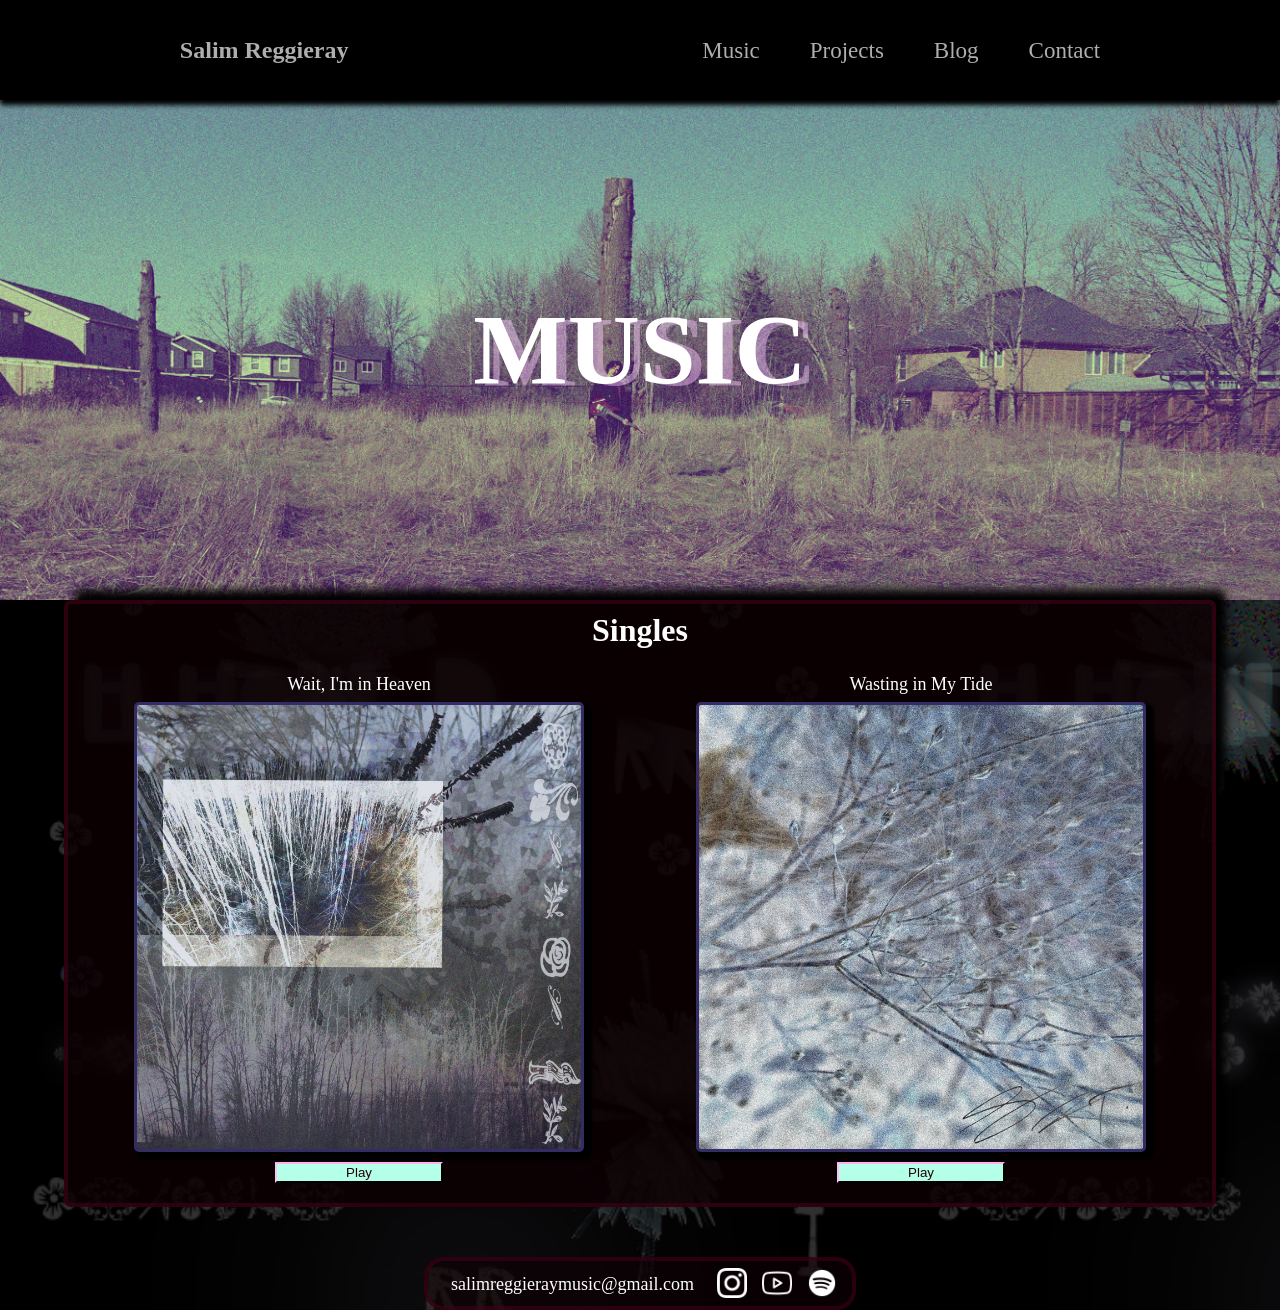
<file: pages/music.html>
<!DOCTYPE html>
<html lang="en">
<head>
  <meta charset="UTF-8">
  <meta name="viewport" content="width=device-width, initial-scale=1.0">
  <link rel="stylesheet" href="../reset.css">
  <link rel="stylesheet" href="../style.css">
  <script src="./script.js" defer></script>
  <title>Salim Reggieray</title>
</head>
<body>
  <nav>
    <a href="index.html"><h1>Salim Reggieray</h1></a>

    <ul>
      <li><a href="./music.html">Music</a></li>
      <li><a href="./projects.html">Projects</a></li>
      <li><a href="./index.html">Blog</a></li>
      <li><a href="./contact.html">Contact</a></li>
    </ul>

  </nav>

  <div class="container" id="music">
    <h1 id="test">MUSIC</h1>
  </div>

  <div class="about">
    <h1>Singles</h1>
    <audio id="blank" src="../assets/heavenSong.wav"></audio>
    <div class="releases">
      <div id="songOne">
        <p>Wait, I'm in Heaven</p>
        <img src="../assets/heaven.jpg" height="auto" width="80%">
        <button id="s1Btn">Play</button>
      </div>
      <div id="songTwo">
        <p>Wasting in My Tide</p>
        <img src="../assets/tide.jpg" height="auto" width="80%">
        <button id="s2Btn">Play</button>
      </div>
      
    </div>

  </div>

  <footer>
    <div class="feet">
      <p>salimreggieraymusic@gmail.com</p>
      <a href="https://www.instagram.com/salim_reggieray/" target="_blank"><img src="../assets/instagram.png" width="30px" height="30px"></a>
      <a href="https://www.youtube.com/@SalimReggieray" target="_blank"><img src="../assets/youtube.png" width="30px" height="30px"></a>
      <a href="https://open.spotify.com/artist/2BTNQTTTMtX6orn7qlBtx8" target="_blank"><img src="../assets/spotify.png" width="30px" height="30px"></a>
    </div>

    
    <div class="feet">
      <a href="https://www.flaticon.com/free-icons/spotify-sketch" title="spotify sketch icons">Spotify sketch icons created by Fathema Khanom - Flaticon</a>
      <a href="https://www.flaticon.com/free-icons/instagram-logo" title="instagram logo icons">Instagram logo icons created by Magnific - Flaticon</a>
      <a href="https://www.flaticon.com/free-icons/network" title="network icons">Network icons created by Pixel perfect - Flaticon</a>
    </div>
  </footer>

  
</body>
</html>
</file>
<file: style.css>
body {
  background-color: black;
  background-image: url("./assets/texture.png");
  background-size: 70%;

}

p {
  padding: 8px;
  line-height: 20px;
  font-size: 18px;
  color: white;
}

a {
  text-decoration: none;
}

nav {
  border: solid black;
  width: 100%;
  height: 100px;
  display: flex;
  position: absolute;
  z-index: 99;
  background-color: rgb(0, 0, 0);
  box-shadow: 0px 5px 5px;
  align-items: center;
  justify-content: space-around;
}

nav h1,
nav a {
  color: rgb(175, 174, 174);
}

ul {
  display: flex;
  gap: 50px;
  justify-content: space-around;
  font-size: 23px;
}

.container,
.musicContainer {
  margin-top: 100px;
  width: 100%;
  display: flex;
  flex-direction: column;
  justify-content: center;
  align-items: center;
}

#home {
  background-image: url("./assets/unnamed\ \(1\).jpg");
  background-size: cover;
  background-position: 50%;
  background-repeat: no-repeat;
  height: 800px;
}

#music {
  background-image: url("./assets/Spotify\ Banner.png");
  background-size: cover;
  background-position: 50%;
  background-repeat: no-repeat;
  color: white;
  font-size: 50px;
  height: 500px;
  text-shadow: 10px 2px rgba(253, 205, 255, 0.445);
}

.about {
  padding: 10px;
  margin-bottom: 50px;
  text-align: center;
  width: 90%;
  max-width: 1500px;
  box-shadow: 10px -10px 10px;
  display: flex;
  flex-direction: column;
  gap: 20px;
  border: solid rgba(67, 0, 22, 0.596) 4px;
  border-radius: 7px;
  background-color: rgba(12, 0, 3, 0.836);
}

.releases {
  display: flex;
  justify-content: space-around;
}

.releases img {
  border: solid rgb(52, 44, 100);
  border-radius: 5px;
  box-shadow: 5px 5px 3px 3px black;
}

#songOne,
#songTwo {
  display: flex;
  flex-direction: column;
  align-items: center;
  justify-content: center;
}

button {
  margin: 10px;
  width: 30%;
  background-color: rgb(180, 255, 231);
  border-top-color: rgb(255, 175, 238);
  border-left-color: rgb(255, 193, 242);
  color: rgb(31, 3, 3);
}

.about h1,
.about p {
  color: white;

}

.static {
  display: flex;
  gap: 10px;
  align-items: center;
}

.static li {
  border: solid rgba(67, 0, 22, 0.596);
  border-radius: 7px;
  width: 40%;
}

footer {
  text-align: center;
  display: flex;
  justify-content: center;
  flex-direction: column;
  align-items: center;
  border: solid rgba(67, 0, 22, 0.596) 4px;
  border-radius: 20px;
  background-color: rgba(15, 0, 4, 0.567);
  height: 100%;
  width: auto;
  padding: 5px 15px 0px 15px;
}

.feet {
  display: flex;
  font-size: 4px;
  gap: 15px;
  justify-content: space-between;
  align-items: center;
}

.feet a {
   color: rgba(15, 0, 4, 0.567);
}

.abtContainer {
  display: flex;
  align-items: center;
  max-height: 800px;
  overflow: hidden;
}

.textBox2 {
  border: solid white;
  border-radius: 10px;
  background-color: rgba(0, 0, 0, 0.656);
  margin-left: -30px;
  margin-top: 20%;
  width: 50%;
  box-shadow: -4px 2px 5px 0px black;
}

.show {
  border: dotted white 2px;
  border-radius: 10px;
  margin: 10px;
  width: auto;
  display: flex;
  justify-content: space-between;
  padding: 0px 5px 0px 5px;
}
</file>
